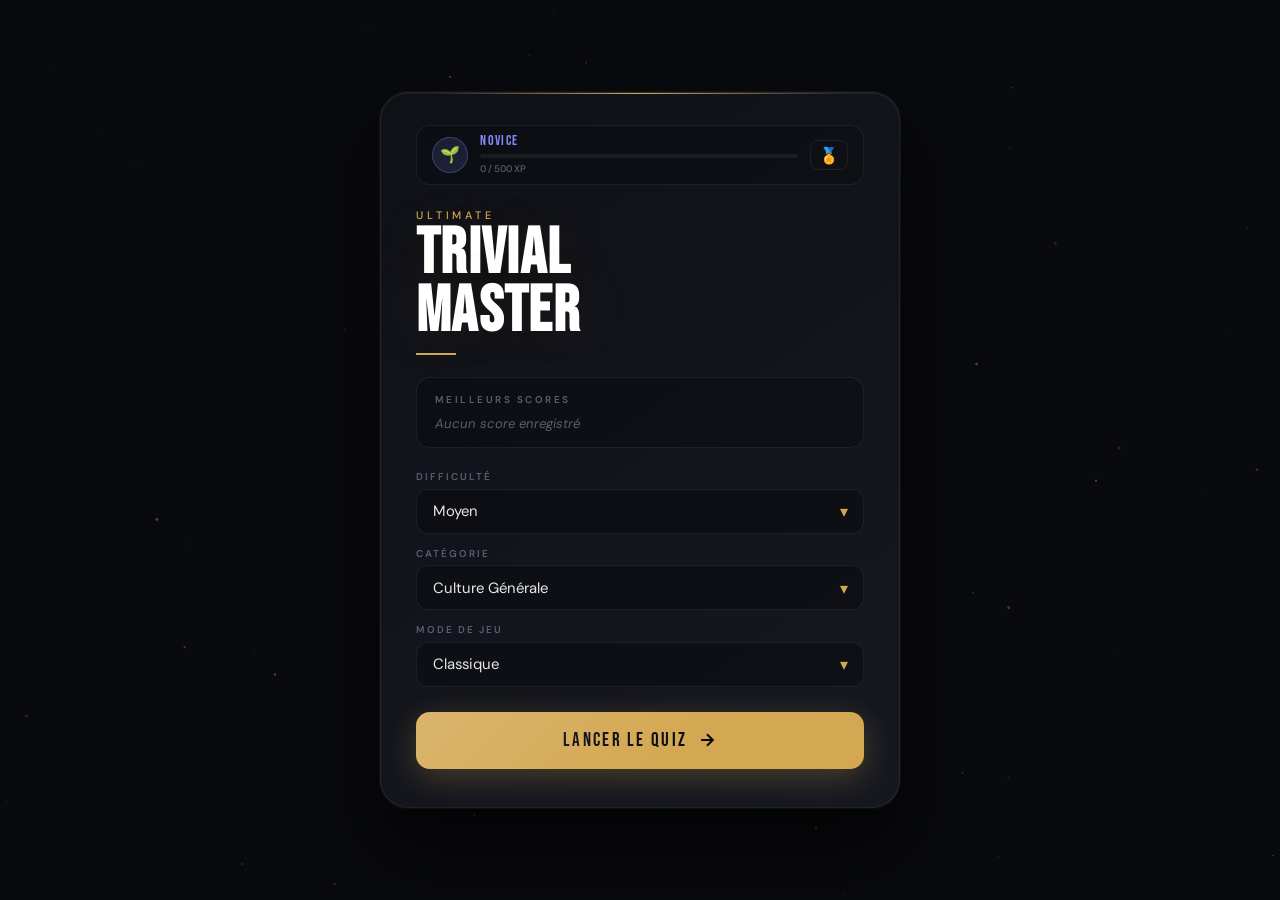
<file: Web/projet/index.html>
<!DOCTYPE html>
<html lang="fr">
<head>
    <meta charset="UTF-8">
    <meta name="viewport" content="width=device-width, initial-scale=1.0">
    <title>TRIVIAL MASTER</title>
    <link rel="preconnect" href="https://fonts.googleapis.com">
    <link href="https://fonts.googleapis.com/css2?family=Bebas+Neue&family=DM+Sans:wght@300;400;500;600&display=swap" rel="stylesheet">
    <link rel="stylesheet" href="style.css">
</head>
<body>

<canvas id="bg-canvas"></canvas>

<!-- START SCREEN -->
<div id="start-screen" class="screen active">
    <div class="start-inner">

        <div class="profile-bar" id="profile-bar">
            <div class="profile-avatar" id="profile-avatar">?</div>
            <div class="profile-info">
                <div class="profile-level-name" id="profile-level-name">NOVICE</div>
                <div class="profile-xp-track">
                    <div class="profile-xp-fill" id="profile-xp-fill"></div>
                </div>
                <div class="profile-xp-label" id="profile-xp-label">0 / 500 XP</div>
            </div>
            <button class="profile-badges-btn" id="open-badges-btn" title="Badges">🏅</button>
        </div>

        <div class="logo-block">
            <span class="logo-eyebrow">ULTIMATE</span>
            <h1 class="logo-title">TRIVIAL<br>MASTER</h1>
            <div class="logo-line"></div>
        </div>

        <div class="best-scores-block">
            <p class="block-label">MEILLEURS SCORES</p>
            <div id="leaderboard-list"><span class="no-scores">Aucun score enregistré</span></div>
        </div>

        <div class="setup-grid">
            <div class="setup-field">
                <label>DIFFICULTÉ</label>
                <div class="select-wrap">
                    <select id="difficulty">
                        <option value="easy">Facile</option>
                        <option value="medium" selected>Moyen</option>
                        <option value="hard">Difficile</option>
                    </select>
                </div>
            </div>
            <div class="setup-field">
                <label>CATÉGORIE</label>
                <div class="select-wrap">
                    <select id="category">
                        <option value="9">Culture Générale</option>
                        <option value="18">Informatique</option>
                        <option value="23">Histoire</option>
                        <option value="22">Géographie</option>
                        <option value="21">Sport</option>
                        <option value="11">Cinéma</option>
                        <option value="12">Musique</option>
                        <option value="17">Sciences</option>
                    </select>
                </div>
            </div>
            <div class="setup-field">
                <label>MODE DE JEU</label>
                <div class="select-wrap">
                    <select id="game-mode">
                        <option value="classic">Classique</option>
                        <option value="survival">Survie (3 vies)</option>
                        <option value="chrono">⏱ Contre la montre</option>
                    </select>
                </div>
            </div>
        </div>

        <button id="start-btn" class="cta-btn">
            <span>LANCER LE QUIZ</span>
            <svg width="20" height="20" viewBox="0 0 24 24" fill="none" stroke="currentColor" stroke-width="2.5"><path d="M5 12h14M12 5l7 7-7 7"/></svg>
        </button>
    </div>
</div>

<!-- QUIZ SCREEN (classic / survival) -->
<div id="quiz-screen" class="screen">
    <div class="quiz-inner">
        <div class="quiz-topbar">
            <div class="progress-info">
                <span id="progress-text">1 / 10</span>
                <div class="progress-track"><div id="progress-fill"></div></div>
            </div>
            <div class="streak-display" id="streak-display">
                <span id="streak-icon">🔥</span>
                <span id="streak-count">0</span>
            </div>
            <div class="score-display">
                <span class="score-label">SCORE</span>
                <span id="live-score">0</span>
            </div>
        </div>

        <div class="lives-bar" id="lives-bar"></div>

        <div class="timer-block">
            <svg class="timer-ring" viewBox="0 0 60 60">
                <circle class="ring-bg" cx="30" cy="30" r="26"/>
                <circle class="ring-fg" id="timer-ring-fg" cx="30" cy="30" r="26"/>
            </svg>
            <span id="timer-num">15</span>
        </div>

        <div class="multiplier-badge" id="multiplier-badge">×1</div>

        <div class="question-card" id="question-card">
            <p class="question-category" id="question-category">Chargement...</p>
            <h2 id="question-text">Chargement de la question...</h2>
        </div>

        <div class="lifelines">
            <button id="joker-5050" class="lifeline-btn">
                <span class="ll-icon">½</span><span class="ll-label">50/50</span>
            </button>
            <button id="joker-freeze" class="lifeline-btn">
                <span class="ll-icon">❄</span><span class="ll-label">Freeze</span>
            </button>
        </div>

        <div id="options-container" class="options-grid"></div>
    </div>
</div>

<!-- CHRONO SCREEN -->
<div id="chrono-screen" class="screen">
    <div class="chrono-inner">

        <div class="chrono-topbar">
            <div class="chrono-stat-block">
                <span class="chrono-stat-label">SCORE</span>
                <span id="chrono-score" class="chrono-stat-val">0</span>
            </div>
            <div class="chrono-stat-block">
                <span class="chrono-stat-label">STREAK</span>
                <span id="chrono-streak" class="chrono-stat-val">🔥0</span>
            </div>
            <div class="chrono-stat-block">
                <span class="chrono-stat-label">RÉPONSES</span>
                <span id="chrono-count" class="chrono-stat-val">0</span>
            </div>
        </div>

        <!-- Big countdown bar -->
        <div class="chrono-timer-wrap">
            <div class="chrono-time-display">
                <span id="chrono-time-num">90</span>
                <span class="chrono-time-unit">s</span>
            </div>
            <div class="chrono-bar-track">
                <div class="chrono-bar-fill" id="chrono-bar-fill"></div>
            </div>
        </div>

        <div class="chrono-mult-row">
            <div class="chrono-multiplier hidden" id="chrono-multiplier">×1</div>
            <div class="chrono-feedback" id="chrono-feedback"></div>
        </div>

        <div class="chrono-question-card" id="chrono-question-card">
            <p class="question-category" id="chrono-question-cat">—</p>
            <h2 id="chrono-question-text">Chargement...</h2>
        </div>

        <div id="chrono-options" class="options-grid"></div>
    </div>
</div>

<!-- RESULT SCREEN -->
<div id="result-screen" class="screen">
    <div class="result-inner">
        <div class="result-header">
            <p id="result-title-label">RÉSULTAT</p>
            <h2 id="result-emoji">🏆</h2>
        </div>

        <div class="score-ring-wrap">
            <svg viewBox="0 0 120 120" class="score-donut">
                <circle class="donut-bg" cx="60" cy="60" r="50"/>
                <circle class="donut-fg" id="donut-fg" cx="60" cy="60" r="50"/>
            </svg>
            <div class="score-ring-text">
                <span id="final-score-num">0</span>
                <span class="score-ring-denom" id="final-score-denom">/ 10</span>
            </div>
        </div>

        <div class="result-stats">
            <div class="stat-pill">
                <span class="stat-label">MEILLEUR STREAK</span>
                <span class="stat-val" id="stat-streak">0</span>
            </div>
            <div class="stat-pill">
                <span class="stat-label">SCORE FINAL</span>
                <span class="stat-val" id="stat-points">0 pts</span>
            </div>
            <div class="stat-pill">
                <span class="stat-label">TEMPS MOY.</span>
                <span class="stat-val" id="stat-time">0s</span>
            </div>
        </div>

        <!-- XP Block -->
        <div class="xp-gain-block" id="xp-gain-block">
            <div class="xp-gain-header">
                <span class="xp-gain-label">XP GAGNÉE</span>
                <span class="xp-gain-amount" id="xp-gain-amount">+0 XP</span>
            </div>
            <div class="xp-bar-track">
                <div class="xp-bar-before" id="xp-bar-before"></div>
                <div class="xp-bar-fill" id="xp-bar-result-fill"></div>
            </div>
            <div class="xp-bar-meta">
                <span id="xp-bar-level-name">NOVICE</span>
                <span id="xp-bar-progress">0 / 500 XP</span>
            </div>
            <div class="levelup-banner hidden" id="levelup-banner">
                <span>⬆</span>
                <span id="levelup-text">NIVEAU SUPÉRIEUR !</span>
            </div>
            <div class="new-badges" id="new-badges"></div>
        </div>

        <p id="record-msg" class="record-msg hidden">🏆 Nouveau Record !</p>

        <div class="result-name-block">
            <input type="text" id="player-name" placeholder="Ton pseudo" maxlength="12">
            <button id="save-score-btn" class="cta-btn secondary">SAUVEGARDER</button>
        </div>

        <button id="restart-btn" class="cta-btn">REJOUER</button>
        <button id="stats-btn" class="cta-btn secondary" style="margin-top:0.6rem;width:100%">📊 VOIR LES STATS</button>
    </div>
</div>

<!-- STATS SCREEN -->
<div id="stats-screen" class="screen">
    <div class="stats-inner">
        <div class="stats-header">
            <p class="block-label">ANALYSE DE PARTIE</p>
            <h2 class="stats-title">STATISTIQUES</h2>
        </div>
        <div class="stats-grid-top">
            <div class="stat-card"><span class="stat-card-val" id="st-accuracy">0%</span><span class="stat-card-label">PRÉCISION</span></div>
            <div class="stat-card"><span class="stat-card-val" id="st-best-time">0s</span><span class="stat-card-label">TEMPS MIN</span></div>
            <div class="stat-card"><span class="stat-card-val" id="st-worst-time">0s</span><span class="stat-card-label">TEMPS MAX</span></div>
            <div class="stat-card"><span class="stat-card-val" id="st-combo-peak">×0</span><span class="stat-card-label">COMBO MAX</span></div>
        </div>
        <div class="chart-block">
            <p class="block-label" style="margin-bottom:0.6rem">TEMPS DE RÉPONSE PAR QUESTION</p>
            <canvas id="stats-chart"></canvas>
        </div>
        <div class="answers-timeline" id="answers-timeline"></div>
        <button id="stats-back-btn" class="cta-btn" style="margin-top:1rem">← RETOUR</button>
    </div>
</div>

<!-- BADGES MODAL -->
<div id="badges-modal" class="modal-overlay hidden">
    <div class="modal-card">
        <div class="modal-header">
            <h3 class="modal-title">MES BADGES</h3>
            <button id="close-badges-btn" class="modal-close">✕</button>
        </div>
        <div class="badges-grid" id="badges-grid"></div>
    </div>
</div>

<canvas id="particle-canvas"></canvas>
<script src="script.js"></script>
</body>
</html>
</file>
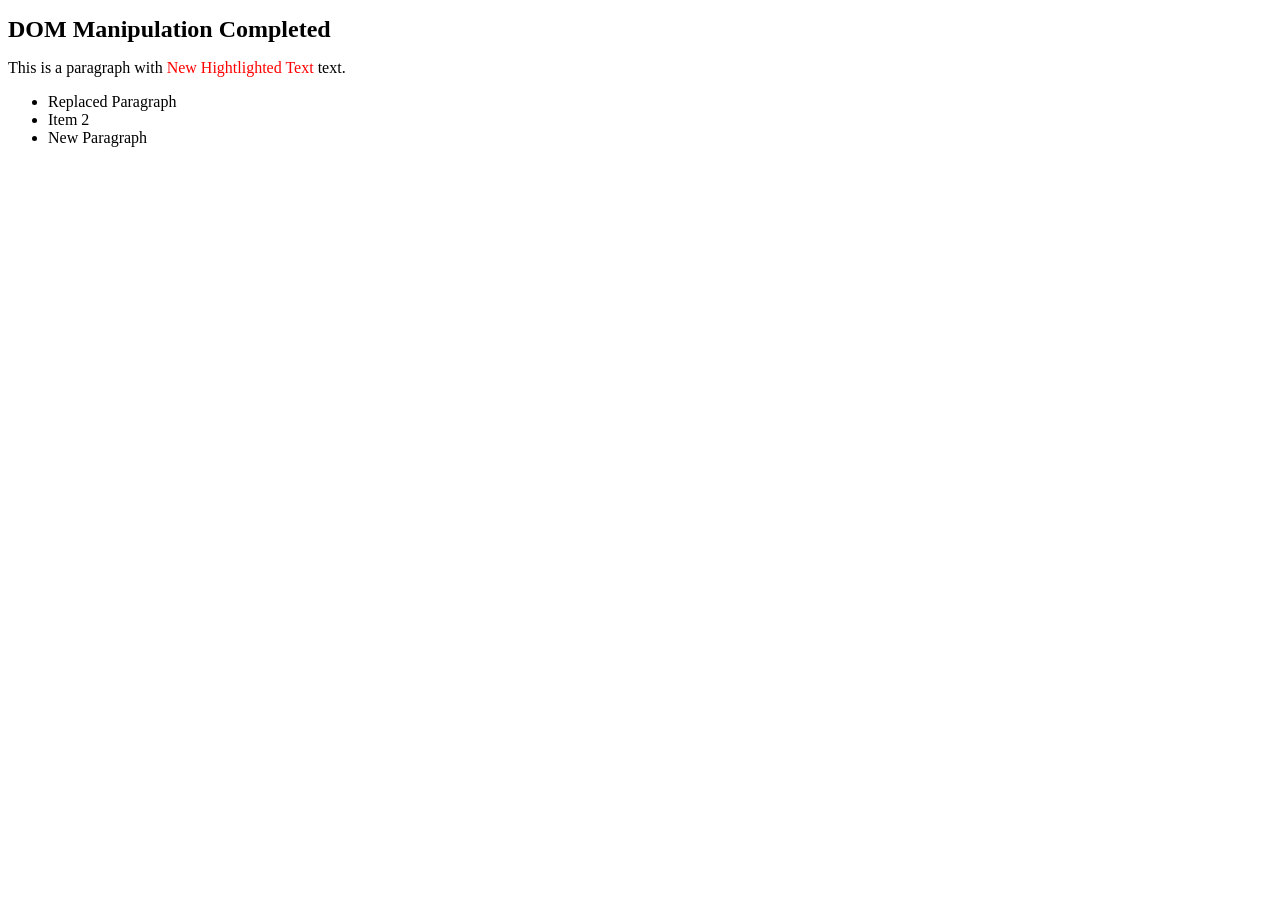
<file: Web/seance3/index.html>
<!DOCTYPE html>
<html lang="en">
<head>
    <meta charset="UTF-8">
    <meta name="viewport" content="width=device-width, initial-scale=1.0">
    <title>DOM Manipulation Exercises</title>
    <style>
        .highlight {
            color: red;
        }
    </style>
</head>
<body>

    <h1 id="mainTitle">Welcome to DOM Manipulation Exercise!</h1>
    <div class="container">
        <p id="paragraph1">This is a paragraph with <span class="highlight">highlighted</span> text.</p>
        <ul id="listContainer">
            <li>Item 1</li>
            <li>Item 2</li>
        </ul>
    </div>

    <script src="index.js"></script>
</body>
</html>
</file>
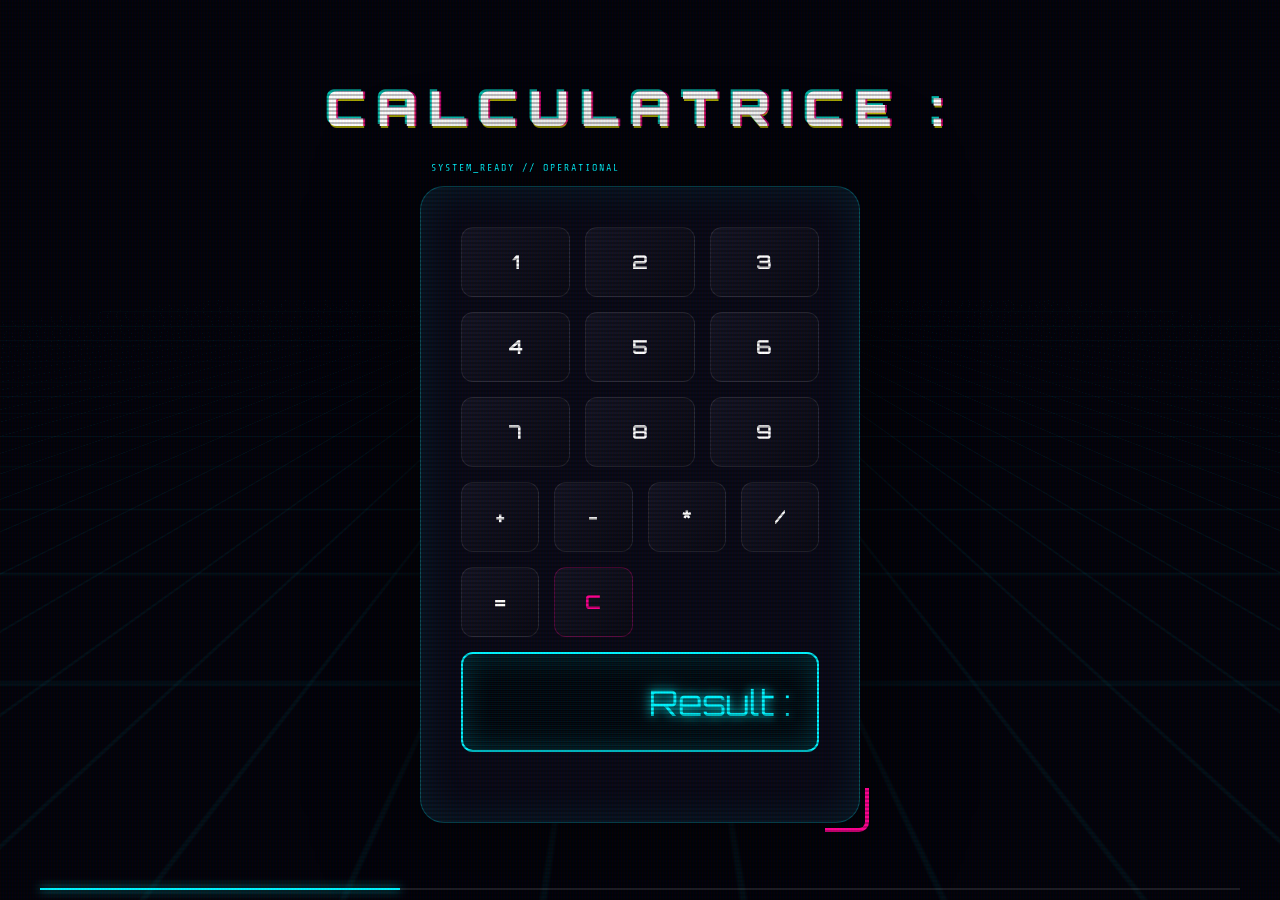
<file: Web/seance4/index.html>
<!DOCTYPE html>
<html lang="fr">
<head>
    <meta charset="UTF-8">
    <meta name="viewport" content="width=device-width, initial-scale=1.0">
    <link rel="stylesheet" href="style.css">
    <title>Calculatrice</title>
</head>
<body>
    <div class="nebula"></div>
    <div class="stars"></div>
    <div class="data-rain"></div>
    <h1 id="mainTitle">Calculatrice : </h1>
    <div class="container">
        <ul id="ligne 1">
            <button id = "1">1</button>
            <button id = "2">2</button>
            <button id = "3">3</button>

        </ul>
        <ul id="ligne 2">
            <button id = "4">4</button>
            <button id = "5">5</button>
            <button id = "6">6</button>

        </ul>
        <ul id="ligne 3">
            <button id = "7">7</button>
            <button id = "8">8</button>
            <button id = "9">9</button>
        </ul>
        <ul id="ligne 4">
            <button id = "+">+</button>
            <button id = "-">-</button>
            <button id = "*">*</button>
            <button id = "/">/</button>
            <button id = "=">=</button>
            <button id = "C">C</button>
        </ul>
        <p id="Result">Result : </p>
    </div>

    <script src="calc.js"></script>
    <span class="bracket"></span>
    <div class="loader-bar"><div class="loader-fill"></div></div>
</body>
</html>
</file>
<file: Web/projet/style.css>
@import url('https://fonts.googleapis.com/css2?family=Bebas+Neue&family=DM+Sans:ital,wght@0,300;0,400;0,500;0,600;1,300&display=swap');

/* ── TOKENS ─────────────────────────────────────────────────── */
:root {
  --gold:      #d4a853;
  --gold-dim:  #8a6930;
  --gold-glow: rgba(212, 168, 83, 0.28);
  --bg:        #090a0e;
  --surface:   #0f1117;
  --surface2:  #161820;
  --border:    rgba(255,255,255,0.07);
  --border-hi: rgba(212,168,83,0.35);
  --text:      #e8e8e8;
  --muted:     #5a5f72;
  --success:   #3dd68c;
  --error:     #f1504a;
  --xp-color:  #818cf8;
  --xp-glow:   rgba(129,140,248,0.35);
  --radius:    18px;
  --transition: 0.28s cubic-bezier(0.4,0,0.2,1);
}

*, *::before, *::after { box-sizing: border-box; margin: 0; padding: 0; }
html, body { height: 100%; }

body {
  background: var(--bg);
  color: var(--text);
  font-family: 'DM Sans', sans-serif;
  display: flex;
  align-items: center;
  justify-content: center;
  min-height: 100vh;
  overflow: hidden;
}

/* ── CANVASES ────────────────────────────────────────────────── */
#bg-canvas, #particle-canvas {
  position: fixed; inset: 0;
  width: 100%; height: 100%;
  pointer-events: none;
}
#bg-canvas      { z-index: 0; }
#particle-canvas{ z-index: 100; }

/* ── SCREENS ─────────────────────────────────────────────────── */
.screen {
  position: fixed; inset: 0;
  display: flex; align-items: center; justify-content: center;
  z-index: 10;
  opacity: 0;
  transform: translateY(24px) scale(0.98);
  pointer-events: none;
  transition: opacity 0.42s cubic-bezier(0.4,0,0.2,1),
              transform 0.42s cubic-bezier(0.4,0,0.2,1);
}
.screen.active  { opacity: 1; transform: none; pointer-events: all; }
.screen.exit    { opacity: 0; transform: translateY(-24px) scale(0.98); }

/* ── SHARED CARD SHELL ───────────────────────────────────────── */
.start-inner, .quiz-inner, .result-inner,
.chrono-inner, .stats-inner {
  width: min(520px, 96vw);
  background: linear-gradient(145deg, var(--surface), var(--surface2));
  border: 1px solid var(--border);
  border-radius: 28px;
  padding: 2rem 2.2rem 2.4rem;
  box-shadow:
    0 0 0 1px rgba(212,168,83,0.06),
    0 40px 80px rgba(0,0,0,0.7),
    inset 0 1px 0 rgba(255,255,255,0.05);
  position: relative;
  overflow: hidden;
}
.start-inner::before, .quiz-inner::before,
.result-inner::before, .chrono-inner::before,
.stats-inner::before {
  content: '';
  position: absolute;
  top: 0; left: 10%; right: 10%;
  height: 1px;
  background: linear-gradient(90deg, transparent, var(--gold), transparent);
}

/* ── PROFILE BAR ─────────────────────────────────────────────── */
.profile-bar {
  display: flex;
  align-items: center;
  gap: 0.8rem;
  background: rgba(0,0,0,0.2);
  border: 1px solid var(--border);
  border-radius: 14px;
  padding: 0.6rem 0.9rem;
  margin-bottom: 1.4rem;
}

.profile-avatar {
  width: 36px; height: 36px;
  border-radius: 50%;
  background: rgba(129,140,248,0.15);
  border: 1px solid rgba(129,140,248,0.3);
  display: flex; align-items: center; justify-content: center;
  font-family: 'Bebas Neue', sans-serif;
  font-size: 1rem;
  color: var(--xp-color);
  flex-shrink: 0;
}

.profile-info { flex: 1; min-width: 0; }

.profile-level-name {
  font-family: 'Bebas Neue', sans-serif;
  font-size: 0.85rem;
  letter-spacing: 0.1em;
  color: var(--xp-color);
  line-height: 1;
  margin-bottom: 0.3rem;
}

.profile-xp-track {
  height: 4px;
  background: rgba(255,255,255,0.06);
  border-radius: 99px;
  overflow: hidden;
  margin-bottom: 0.25rem;
}

.profile-xp-fill {
  height: 100%;
  width: 0%;
  background: linear-gradient(90deg, #6366f1, var(--xp-color));
  border-radius: 99px;
  box-shadow: 0 0 8px var(--xp-glow);
  transition: width 1s cubic-bezier(0.4,0,0.2,1);
}

.profile-xp-label {
  font-size: 0.6rem;
  color: var(--muted);
  font-weight: 500;
}

.profile-badges-btn {
  background: none;
  border: 1px solid var(--border);
  border-radius: 8px;
  color: var(--text);
  font-size: 1rem;
  padding: 0.3rem 0.5rem;
  cursor: pointer;
  transition: border-color var(--transition), background var(--transition);
  flex-shrink: 0;
}
.profile-badges-btn:hover {
  border-color: var(--border-hi);
  background: rgba(212,168,83,0.08);
}

/* ── LOGO ────────────────────────────────────────────────────── */
.logo-block { margin-bottom: 1.4rem; }
.logo-eyebrow {
  display: block;
  font-size: 0.68rem; letter-spacing: 0.35em; font-weight: 500;
  color: var(--gold); margin-bottom: 0.2rem;
}
.logo-title {
  font-family: 'Bebas Neue', sans-serif;
  font-size: clamp(2.8rem, 9vw, 4rem);
  line-height: 0.9; letter-spacing: 0.02em;
  color: #fff; text-shadow: 0 0 60px rgba(212,168,83,0.12);
}
.logo-line { width: 40px; height: 2px; background: var(--gold); margin-top: 0.8rem; }

/* ── LEADERBOARD ─────────────────────────────────────────────── */
.best-scores-block {
  background: rgba(0,0,0,0.22);
  border: 1px solid var(--border);
  border-radius: 14px;
  padding: 0.9rem 1.1rem;
  margin-bottom: 1.4rem;
}
.block-label {
  font-size: 0.62rem; letter-spacing: 0.25em;
  color: var(--muted); margin-bottom: 0.6rem; font-weight: 600;
}
#leaderboard-list { display: flex; flex-direction: column; gap: 0.28rem; }
.no-scores { font-size: 0.82rem; color: var(--muted); font-style: italic; }
.lb-row { display: flex; align-items: center; gap: 0.6rem; font-size: 0.86rem; }
.lb-rank { font-family: 'Bebas Neue', sans-serif; font-size: 1rem; color: var(--gold); width: 1.4rem; text-align: center; }
.lb-name { flex: 1; font-weight: 500; }
.lb-pts  { font-weight: 600; color: var(--gold); font-size: 0.9rem; }
.lb-tag  { color: var(--muted); font-size: 0.75rem; }

/* ── SETUP ───────────────────────────────────────────────────── */
.setup-grid { display: flex; flex-direction: column; gap: 0.8rem; margin-bottom: 1.6rem; }
.setup-field label { display: block; font-size: 0.62rem; letter-spacing: 0.2em; color: var(--muted); font-weight: 600; margin-bottom: 0.35rem; }
.select-wrap { position: relative; }
.select-wrap::after { content: '▾'; position: absolute; right: 1rem; top: 50%; transform: translateY(-50%); color: var(--gold); pointer-events: none; }
select {
  width: 100%; appearance: none;
  background: rgba(0,0,0,0.28);
  border: 1px solid var(--border); border-radius: 12px;
  color: var(--text); font-family: 'DM Sans', sans-serif;
  font-size: 0.93rem; padding: 0.72rem 1rem;
  cursor: pointer; transition: border-color var(--transition);
}
select:focus { outline: none; border-color: var(--gold-dim); }
select option { background: #161820; }

/* ── CTA BUTTON ──────────────────────────────────────────────── */
.cta-btn {
  width: 100%;
  display: flex; align-items: center; justify-content: center; gap: 0.6rem;
  background: var(--gold); color: #090a0e;
  border: none; border-radius: 14px;
  font-family: 'Bebas Neue', sans-serif;
  font-size: 1.2rem; letter-spacing: 0.12em;
  padding: 1.05rem; cursor: pointer;
  position: relative; overflow: hidden;
  transition: transform var(--transition), box-shadow var(--transition);
  box-shadow: 0 8px 32px var(--gold-glow);
}
.cta-btn::before {
  content: '';
  position: absolute; inset: 0;
  background: linear-gradient(135deg, rgba(255,255,255,0.15) 0%, transparent 60%);
}
.cta-btn:hover { transform: translateY(-2px); box-shadow: 0 14px 40px var(--gold-glow); }
.cta-btn:active { transform: none; }

.cta-btn.secondary {
  background: transparent;
  border: 1px solid var(--border-hi);
  color: var(--gold);
  box-shadow: none; font-size: 0.95rem;
  padding: 0.85rem; width: auto; flex: 1;
}
.cta-btn.secondary:hover { background: rgba(212,168,83,0.08); box-shadow: none; }

/* ── QUIZ TOPBAR ─────────────────────────────────────────────── */
.quiz-inner { padding-top: 1.8rem; }
.quiz-topbar { display: flex; align-items: center; gap: 1rem; margin-bottom: 0.9rem; }
.progress-info { flex: 1; }
#progress-text { font-size: 0.68rem; letter-spacing: 0.15em; color: var(--muted); font-weight: 600; display: block; margin-bottom: 0.38rem; }
.progress-track { height: 3px; background: rgba(255,255,255,0.06); border-radius: 99px; overflow: hidden; }
#progress-fill { height: 100%; width: 0%; background: linear-gradient(90deg, var(--gold-dim), var(--gold)); border-radius: 99px; box-shadow: 0 0 10px var(--gold-glow); transition: width 0.5s cubic-bezier(0.4,0,0.2,1); }

.streak-display {
  display: flex; align-items: center; gap: 0.3rem;
  background: rgba(0,0,0,0.3); border: 1px solid var(--border);
  border-radius: 99px; padding: 0.32rem 0.7rem;
  font-size: 0.85rem; font-weight: 600;
  transition: border-color 0.3s, box-shadow 0.3s;
}
.streak-display.active { border-color: rgba(251,146,60,0.4); box-shadow: 0 0 14px rgba(251,146,60,0.2); }

.score-display { display: flex; flex-direction: column; align-items: flex-end; }
.score-label { font-size: 0.58rem; letter-spacing: 0.2em; color: var(--muted); font-weight: 600; }
#live-score { font-family: 'Bebas Neue', sans-serif; font-size: 1.55rem; color: var(--gold); line-height: 1; transition: transform 0.2s; }
#live-score.pop { transform: scale(1.35); }

/* ── LIVES ───────────────────────────────────────────────────── */
.lives-bar { display: flex; gap: 0.4rem; margin-bottom: 0.8rem; min-height: 14px; justify-content: center; }
.life-pip { width: 10px; height: 10px; border-radius: 50%; background: var(--error); box-shadow: 0 0 6px rgba(241,80,74,0.5); transition: all 0.3s; }
.life-pip.lost { background: rgba(255,255,255,0.08); box-shadow: none; }

/* ── TIMER RING ──────────────────────────────────────────────── */
.timer-block { position: relative; width: 60px; height: 60px; margin: 0 auto 0.9rem; }
.timer-ring { width: 100%; height: 100%; transform: rotate(-90deg); }
.ring-bg { fill: none; stroke: rgba(255,255,255,0.06); stroke-width: 4; }
.ring-fg {
  fill: none; stroke: var(--gold); stroke-width: 4; stroke-linecap: round;
  stroke-dasharray: 163.4; stroke-dashoffset: 0;
  transition: stroke-dashoffset 1s linear, stroke 0.5s;
  filter: drop-shadow(0 0 6px rgba(212,168,83,0.5));
}
.ring-fg.critical { stroke: var(--error); filter: drop-shadow(0 0 6px rgba(241,80,74,0.6)); animation: pulse-ring 0.5s infinite alternate; }
@keyframes pulse-ring { from { filter: drop-shadow(0 0 4px rgba(241,80,74,0.4)); } to { filter: drop-shadow(0 0 12px rgba(241,80,74,0.9)); } }
#timer-num { position: absolute; inset: 0; display: flex; align-items: center; justify-content: center; font-family: 'Bebas Neue', sans-serif; font-size: 1.25rem; color: var(--text); transition: color 0.3s; }
#timer-num.critical { color: var(--error); }

/* ── MULTIPLIER BADGE ────────────────────────────────────────── */
.multiplier-badge {
  position: absolute; top: 1.1rem; right: 1.3rem;
  font-family: 'Bebas Neue', sans-serif; font-size: 0.95rem;
  color: var(--gold); background: rgba(212,168,83,0.12);
  border: 1px solid var(--border-hi); border-radius: 8px;
  padding: 0.2rem 0.48rem;
  opacity: 0; transition: opacity 0.3s, transform 0.3s;
  transform: translateY(-4px);
}
.multiplier-badge.visible { opacity: 1; transform: none; }

/* ── QUESTION CARD ───────────────────────────────────────────── */
.question-card {
  background: rgba(0,0,0,0.2); border: 1px solid var(--border);
  border-radius: var(--radius); padding: 1.3rem 1.3rem 1.1rem;
  margin-bottom: 1.1rem; min-height: 86px;
  transition: transform 0.3s cubic-bezier(0.4,0,0.2,1), opacity 0.3s;
}
.question-card.slide-out { transform: translateX(-28px); opacity: 0; }
.question-card.slide-in  { animation: slideInRight 0.32s cubic-bezier(0.4,0,0.2,1) forwards; }
@keyframes slideInRight { from { transform: translateX(28px); opacity: 0; } to { transform: none; opacity: 1; } }
.question-category { font-size: 0.62rem; letter-spacing: 0.2em; color: var(--gold); font-weight: 600; margin-bottom: 0.5rem; }
#question-text { font-size: clamp(0.96rem, 3.2vw, 1.14rem); font-weight: 400; line-height: 1.55; }

/* ── LIFELINES ───────────────────────────────────────────────── */
.lifelines { display: flex; gap: 0.7rem; margin-bottom: 0.9rem; }
.lifeline-btn {
  flex: 1; display: flex; align-items: center; justify-content: center; gap: 0.4rem;
  background: rgba(0,0,0,0.22); border: 1px solid var(--border);
  border-radius: 12px; color: var(--text); font-family: 'DM Sans', sans-serif;
  font-size: 0.8rem; font-weight: 500; padding: 0.62rem; cursor: pointer;
  transition: all var(--transition);
}
.lifeline-btn:hover:not(:disabled) { border-color: var(--border-hi); background: rgba(212,168,83,0.08); color: var(--gold); transform: translateY(-1px); }
.lifeline-btn:disabled { opacity: 0.22; cursor: not-allowed; filter: grayscale(1); }
.ll-icon { font-size: 1rem; }
.ll-label { font-size: 0.76rem; letter-spacing: 0.04em; }

/* ── OPTIONS GRID ────────────────────────────────────────────── */
.options-grid { display: grid; grid-template-columns: 1fr 1fr; gap: 0.65rem; }
.option-btn {
  background: rgba(255,255,255,0.027); border: 1px solid var(--border);
  border-radius: 14px; color: #c8cbd4; font-family: 'DM Sans', sans-serif;
  font-size: 0.88rem; font-weight: 400; padding: 0.95rem 0.85rem;
  cursor: pointer; text-align: left; line-height: 1.4;
  transition: all var(--transition); position: relative; overflow: hidden;
}
.option-btn::before { content: ''; position: absolute; inset: 0; background: linear-gradient(135deg, rgba(255,255,255,0.05) 0%, transparent 70%); opacity: 0; transition: opacity 0.2s; }
.option-btn:hover:not(:disabled) { border-color: var(--border-hi); background: rgba(212,168,83,0.06); color: #fff; transform: translateY(-2px); box-shadow: 0 8px 24px rgba(0,0,0,0.3), 0 0 0 1px rgba(212,168,83,0.15); }
.option-btn:hover:not(:disabled)::before { opacity: 1; }
.option-btn.correct { background: rgba(61,214,140,0.15) !important; border-color: var(--success) !important; color: var(--success) !important; box-shadow: 0 0 20px rgba(61,214,140,0.2) !important; animation: correctPop 0.35s ease; }
.option-btn.wrong   { background: rgba(241,80,74,0.12) !important; border-color: var(--error) !important; color: var(--error) !important; animation: shake 0.35s ease; }
@keyframes correctPop { 0%{transform:scale(1)}50%{transform:scale(1.04)}100%{transform:scale(1)} }
@keyframes shake { 0%{transform:translateX(0)}20%{transform:translateX(-5px)}40%{transform:translateX(5px)}60%{transform:translateX(-4px)}80%{transform:translateX(4px)}100%{transform:translateX(0)} }

/* ══════════════════════════════════════════════════════════════
   CHRONO SCREEN
══════════════════════════════════════════════════════════════ */
.chrono-inner { padding: 1.6rem 2rem 2rem; }

.chrono-topbar {
  display: flex; gap: 0.5rem; margin-bottom: 1.2rem;
}
.chrono-stat-block {
  flex: 1; display: flex; flex-direction: column; align-items: center; gap: 0.15rem;
  background: rgba(0,0,0,0.22); border: 1px solid var(--border); border-radius: 12px;
  padding: 0.55rem 0.4rem;
}
.chrono-stat-label { font-size: 0.58rem; letter-spacing: 0.18em; color: var(--muted); font-weight: 600; }
.chrono-stat-val { font-family: 'Bebas Neue', sans-serif; font-size: 1.4rem; color: var(--gold); line-height: 1; }

/* Big countdown bar */
.chrono-timer-wrap { margin-bottom: 0.8rem; }

.chrono-time-display {
  display: flex; align-items: baseline; gap: 0.3rem;
  margin-bottom: 0.5rem;
}
.chrono-time-display span:first-child {
  font-family: 'Bebas Neue', sans-serif;
  font-size: 3.6rem; line-height: 1; color: var(--text);
  transition: color 0.3s;
}
.chrono-time-unit { font-size: 1rem; color: var(--muted); font-weight: 600; }

#chrono-time-num.critical { color: var(--error); }

.chrono-bar-track {
  width: 100%; height: 8px;
  background: rgba(255,255,255,0.06);
  border-radius: 99px; overflow: hidden;
}
.chrono-bar-fill {
  height: 100%; width: 100%;
  background: linear-gradient(90deg, var(--gold-dim), var(--gold));
  border-radius: 99px;
  box-shadow: 0 0 12px var(--gold-glow);
  transform-origin: left;
  transition: width 1s linear, background 0.5s;
}
.chrono-bar-fill.critical {
  background: linear-gradient(90deg, #b91c1c, var(--error));
  box-shadow: 0 0 14px rgba(241,80,74,0.5);
}

.chrono-mult-row {
  display: flex; align-items: center; gap: 0.8rem;
  min-height: 28px; margin-bottom: 0.7rem;
}

.chrono-multiplier {
  font-family: 'Bebas Neue', sans-serif; font-size: 1rem;
  color: var(--gold); background: rgba(212,168,83,0.12);
  border: 1px solid var(--border-hi); border-radius: 8px;
  padding: 0.18rem 0.48rem;
  transition: opacity 0.2s;
}
.chrono-multiplier.hidden { display: none; }

.chrono-feedback {
  font-size: 0.85rem; font-weight: 600;
  height: 1.2em;
  transition: opacity 0.3s;
}
.chrono-feedback.correct-fb { color: var(--success); }
.chrono-feedback.wrong-fb   { color: var(--error); }

/* Chrono question card — tighter, no slide animation */
.chrono-question-card {
  background: rgba(0,0,0,0.2); border: 1px solid var(--border);
  border-radius: var(--radius); padding: 1.1rem 1.2rem;
  margin-bottom: 1rem; min-height: 78px;
}
.chrono-question-card h2 {
  font-size: clamp(0.94rem, 3vw, 1.1rem);
  font-weight: 400; line-height: 1.5; color: var(--text);
}

/* ── RESULT ──────────────────────────────────────────────────── */
.result-inner { text-align: center; }
.result-header { margin-bottom: 1rem; }
#result-title-label { font-size: 0.62rem; letter-spacing: 0.3em; color: var(--muted); font-weight: 600; margin-bottom: 0.3rem; }
#result-emoji { font-size: 2.2rem; }

.score-donut { width: 120px; transform: rotate(-90deg); }
.donut-bg { fill: none; stroke: rgba(255,255,255,0.06); stroke-width: 8; }
.donut-fg { fill: none; stroke: var(--gold); stroke-width: 8; stroke-linecap: round; stroke-dasharray: 314; stroke-dashoffset: 314; filter: drop-shadow(0 0 8px var(--gold-glow)); transition: stroke-dashoffset 1.2s cubic-bezier(0.4,0,0.2,1); }
.score-ring-wrap { position: relative; display: inline-flex; align-items: center; justify-content: center; margin-bottom: 1.2rem; }
.score-ring-text { position: absolute; display: flex; flex-direction: column; align-items: center; line-height: 1; }
#final-score-num { font-family: 'Bebas Neue', sans-serif; font-size: 2.4rem; color: var(--gold); }
.score-ring-denom { font-size: 0.78rem; color: var(--muted); font-weight: 500; }

.result-stats { display: flex; gap: 0.55rem; margin-bottom: 1.2rem; }
.stat-pill { flex: 1; background: rgba(0,0,0,0.22); border: 1px solid var(--border); border-radius: 12px; padding: 0.65rem 0.4rem; display: flex; flex-direction: column; gap: 0.25rem; }
.stat-label { font-size: 0.56rem; letter-spacing: 0.14em; color: var(--muted); font-weight: 600; }
.stat-val { font-family: 'Bebas Neue', sans-serif; font-size: 1.2rem; color: var(--text); }

/* ── XP GAIN BLOCK ───────────────────────────────────────────── */
.xp-gain-block {
  background: rgba(129,140,248,0.06);
  border: 1px solid rgba(129,140,248,0.2);
  border-radius: 16px;
  padding: 0.9rem 1.1rem;
  margin-bottom: 1rem;
  text-align: left;
}

.xp-gain-header {
  display: flex; align-items: center; justify-content: space-between;
  margin-bottom: 0.6rem;
}
.xp-gain-label { font-size: 0.62rem; letter-spacing: 0.2em; color: var(--muted); font-weight: 600; }
.xp-gain-amount { font-family: 'Bebas Neue', sans-serif; font-size: 1.1rem; color: var(--xp-color); }

.xp-bar-track {
  height: 8px; background: rgba(255,255,255,0.06); border-radius: 99px;
  overflow: hidden; margin-bottom: 0.4rem; position: relative;
}
.xp-bar-before {
  position: absolute; top: 0; left: 0; height: 100%;
  background: rgba(129,140,248,0.25); border-radius: 99px;
  width: 0%;
}
.xp-bar-fill {
  position: absolute; top: 0; left: 0; height: 100%;
  background: linear-gradient(90deg, #6366f1, var(--xp-color));
  border-radius: 99px;
  box-shadow: 0 0 10px var(--xp-glow);
  width: 0%;
  transition: width 1.4s cubic-bezier(0.4,0,0.2,1);
}
.xp-bar-meta {
  display: flex; justify-content: space-between;
  font-size: 0.65rem; color: var(--muted); font-weight: 500;
}

.levelup-banner {
  display: flex; align-items: center; justify-content: center; gap: 0.5rem;
  background: rgba(129,140,248,0.12);
  border: 1px solid rgba(129,140,248,0.3);
  border-radius: 10px;
  padding: 0.55rem 1rem;
  margin-top: 0.7rem;
  font-family: 'Bebas Neue', sans-serif;
  font-size: 1rem; letter-spacing: 0.1em;
  color: var(--xp-color);
  animation: levelPulse 1s ease infinite alternate;
}
@keyframes levelPulse {
  from { box-shadow: 0 0 6px rgba(129,140,248,0.2); }
  to   { box-shadow: 0 0 18px rgba(129,140,248,0.5); }
}

.new-badges { display: flex; gap: 0.5rem; flex-wrap: wrap; margin-top: 0.7rem; }
.new-badge-pill {
  display: flex; align-items: center; gap: 0.4rem;
  background: rgba(212,168,83,0.1);
  border: 1px solid var(--border-hi); border-radius: 99px;
  padding: 0.28rem 0.7rem;
  font-size: 0.78rem; font-weight: 600; color: var(--gold);
  animation: badgePop 0.4s cubic-bezier(0.34,1.56,0.64,1);
}
@keyframes badgePop { from { transform: scale(0); opacity: 0; } to { transform: scale(1); opacity: 1; } }

/* ── RECORD ──────────────────────────────────────────────────── */
.record-msg { color: var(--gold); font-weight: 600; font-size: 0.92rem; letter-spacing: 0.05em; margin-bottom: 0.9rem; animation: pulse 1.5s infinite; }
@keyframes pulse { 0%,100%{opacity:1}50%{opacity:0.5} }

.result-name-block { display: flex; gap: 0.6rem; margin-bottom: 0.7rem; }
#player-name { flex: 1; background: rgba(0,0,0,0.3); border: 1px solid var(--border); border-radius: 12px; color: var(--text); font-family: 'DM Sans', sans-serif; font-size: 0.93rem; padding: 0.82rem 0.9rem; transition: border-color var(--transition); }
#player-name::placeholder { color: var(--muted); }
#player-name:focus { outline: none; border-color: var(--gold-dim); }

/* ── STATS ───────────────────────────────────────────────────── */
.stats-inner { max-height: 92vh; overflow-y: auto; width: min(560px,96vw); }
.stats-header { margin-bottom: 1.3rem; }
.stats-title { font-family: 'Bebas Neue', sans-serif; font-size: 1.9rem; letter-spacing: 0.06em; color: #fff; margin-top: 0.2rem; }
.stats-grid-top { display: grid; grid-template-columns: repeat(4,1fr); gap: 0.55rem; margin-bottom: 1.3rem; }
.stat-card { background: rgba(0,0,0,0.22); border: 1px solid var(--border); border-radius: 14px; padding: 0.85rem 0.55rem; display: flex; flex-direction: column; align-items: center; gap: 0.28rem; }
.stat-card-val { font-family: 'Bebas Neue', sans-serif; font-size: 1.45rem; color: var(--gold); line-height: 1; }
.stat-card-label { font-size: 0.53rem; letter-spacing: 0.13em; color: var(--muted); font-weight: 600; text-align: center; }
.chart-block { background: rgba(0,0,0,0.18); border: 1px solid var(--border); border-radius: 14px; padding: 0.9rem 0.9rem 0.55rem; margin-bottom: 1.1rem; }
#stats-chart { width: 100%; height: 120px; display: block; }
.answers-timeline { display: flex; gap: 0.32rem; flex-wrap: wrap; }
.ans-pip { display: flex; flex-direction: column; align-items: center; gap: 0.28rem; flex: 1; min-width: 26px; }
.ans-pip-dot { width: 26px; height: 26px; border-radius: 50%; display: flex; align-items: center; justify-content: center; font-size: 0.72rem; font-weight: 700; border: 1px solid transparent; }
.ans-pip-dot.correct { background: rgba(61,214,140,0.15); border-color: var(--success); color: var(--success); }
.ans-pip-dot.wrong   { background: rgba(241,80,74,0.12);  border-color: var(--error);   color: var(--error);   }
.ans-pip-dot.timeout { background: rgba(255,255,255,0.05);border-color: var(--muted);   color: var(--muted);   }
.ans-pip-time { font-size: 0.58rem; color: var(--muted); font-weight: 500; }

/* ── MODAL (BADGES) ──────────────────────────────────────────── */
.modal-overlay {
  position: fixed; inset: 0; z-index: 200;
  background: rgba(0,0,0,0.7);
  display: flex; align-items: center; justify-content: center;
  backdrop-filter: blur(4px);
  animation: fadeIn 0.2s ease;
}
.modal-overlay.hidden { display: none; }
@keyframes fadeIn { from { opacity: 0; } to { opacity: 1; } }

.modal-card {
  width: min(480px, 94vw);
  background: linear-gradient(145deg, var(--surface), var(--surface2));
  border: 1px solid var(--border); border-radius: 24px;
  padding: 1.8rem 1.8rem 2rem;
  box-shadow: 0 40px 80px rgba(0,0,0,0.8);
  position: relative;
}
.modal-card::before {
  content: '';
  position: absolute; top: 0; left: 10%; right: 10%; height: 1px;
  background: linear-gradient(90deg, transparent, var(--gold), transparent);
}

.modal-header { display: flex; align-items: center; justify-content: space-between; margin-bottom: 1.4rem; }
.modal-title { font-family: 'Bebas Neue', sans-serif; font-size: 1.5rem; letter-spacing: 0.08em; color: #fff; }
.modal-close { background: rgba(255,255,255,0.06); border: 1px solid var(--border); border-radius: 8px; color: var(--muted); font-size: 0.9rem; padding: 0.3rem 0.55rem; cursor: pointer; transition: all var(--transition); }
.modal-close:hover { background: rgba(255,255,255,0.1); color: var(--text); }

.badges-grid { display: grid; grid-template-columns: repeat(3,1fr); gap: 0.7rem; }
.badge-item {
  background: rgba(0,0,0,0.2); border: 1px solid var(--border);
  border-radius: 14px; padding: 1rem 0.6rem;
  display: flex; flex-direction: column; align-items: center; gap: 0.5rem;
  transition: border-color var(--transition);
}
.badge-item.unlocked { border-color: rgba(212,168,83,0.3); }
.badge-item.locked { filter: grayscale(1); opacity: 0.4; }
.badge-icon { font-size: 1.8rem; line-height: 1; }
.badge-name { font-size: 0.65rem; letter-spacing: 0.1em; font-weight: 600; color: var(--muted); text-align: center; }
.badge-item.unlocked .badge-name { color: var(--gold); }
.badge-desc { font-size: 0.6rem; color: var(--muted); text-align: center; line-height: 1.3; }

/* ── HIDDEN ──────────────────────────────────────────────────── */
.hidden { display: none !important; }

/* ── SCROLLBAR ───────────────────────────────────────────────── */
::-webkit-scrollbar { width: 4px; }
::-webkit-scrollbar-track { background: transparent; }
::-webkit-scrollbar-thumb { background: var(--border); border-radius: 99px; }

/* ── RESPONSIVE ──────────────────────────────────────────────── */
@media (max-width: 420px) {
  .start-inner, .quiz-inner, .result-inner, .chrono-inner { padding: 1.6rem 1.3rem; }
  .options-grid { grid-template-columns: 1fr; }
  .result-stats { flex-wrap: wrap; }
  .stats-grid-top { grid-template-columns: repeat(2,1fr); }
  .badges-grid { grid-template-columns: repeat(2,1fr); }
}
</file>
<file: Web/seance4/style.css>
/* ================================================================
    CYBERPUNK 2077 / NEON-GENESIS CALCULATOR ULTIMATE UI
    ================================================================
    VERSION: 4.0 "OVERKILL"
    FEATURES: CSS Raytracing, Neural Grid, CRT Scanlines, 
    Glitch Distortion, Kinetic Energy Buttons.
    ================================================================
*/

@import url('https://fonts.googleapis.com/css2?family=Orbitron:wght@400;500;700;900&family=Share+Tech+Mono&family=Rajdhani:wght@300;500;700&display=swap');

:root {
    /* Color Palette - High Contrast Neon */
    --neon-cyan: #00f5ff;
    --neon-pink: #ff0090;
    --neon-purple: #b400ff;
    --neon-green: #00ff88;
    --neon-yellow: #fff200;
    --dark-bg: #02020a;
    --panel-bg: rgba(10, 10, 25, 0.95);
    
    /* Glow Maps */
    --glow-cyan: 0 0 10px #00f5ff, 0 0 25px rgba(0, 245, 255, 0.4), 0 0 50px rgba(0, 245, 255, 0.2);
    --glow-pink: 0 0 10px #ff0090, 0 0 25px rgba(255, 0, 144, 0.4);
    --glow-purple: 0 0 15px #b400ff, 0 0 40px rgba(180, 0, 255, 0.3);
    
    /* Animation Timings */
    --glitch-speed: 4s;
    --float-speed: 6s;
    --grid-speed: 20s;
}

/* ---------------------------------------------------------
   BASE ARCHITECTURE & ATMOSPHERE
   --------------------------------------------------------- */

* {
    margin: 0;
    padding: 0;
    box-sizing: border-box;
    user-select: none;
}

body {
    background-color: var(--dark-bg);
    min-height: 100vh;
    display: flex;
    flex-direction: column;
    align-items: center;
    justify-content: center;
    font-family: 'Rajdhani', sans-serif;
    overflow: hidden;
    perspective: 1000px;
}

/* Deep Space Background with Moving Neural Grid */
body::before {
    content: '';
    position: fixed;
    inset: -100%;
    background-image: 
        linear-gradient(rgba(0, 245, 255, 0.05) 2px, transparent 2px),
        linear-gradient(90deg, rgba(0, 245, 255, 0.05) 2px, transparent 2px);
    background-size: 60px 60px;
    background-position: center center;
    transform: perspective(500px) rotateX(60deg) translateY(0);
    animation: gridTravel var(--grid-speed) linear infinite;
    z-index: -2;
}

@keyframes gridTravel {
    0% { transform: perspective(500px) rotateX(60deg) translateY(0); }
    100% { transform: perspective(500px) rotateX(60deg) translateY(60px); }
}

/* CRT Scanline Overlay */
body::after {
    content: '';
    position: fixed;
    inset: 0;
    background: linear-gradient(
        rgba(18, 16, 16, 0) 50%, 
        rgba(0, 0, 0, 0.25) 50%
    ), linear-gradient(
        90deg, 
        rgba(255, 0, 0, 0.06), 
        rgba(0, 255, 0, 0.02), 
        rgba(0, 0, 255, 0.06)
    );
    background-size: 100% 4px, 3px 100%;
    pointer-events: none;
    z-index: 1000;
}

/* ---------------------------------------------------------
   THE MAIN TITLE (GLITCH ENGINE)
   --------------------------------------------------------- */

#mainTitle {
    font-family: 'Orbitron', sans-serif;
    font-weight: 900;
    font-size: 3rem;
    color: #fff;
    text-transform: uppercase;
    letter-spacing: 12px;
    margin-bottom: 3rem;
    position: relative;
    text-shadow: 0.05em 0 0 rgba(255,0,144,0.75),
                -0.025em -0.05em 0 rgba(0,255,231,0.75),
                0.025em 0.05em 0 rgba(243,243,0,0.75);
    animation: glitchTitle 500ms infinite;
}

@keyframes glitchTitle {
    0% { text-shadow: 0.05em 0 0 rgba(255,0,144,0.75), -0.05em -0.025em 0 rgba(0,255,231,0.75); }
    14% { text-shadow: 0.05em 0 0 rgba(255,0,144,0.75), -0.05em -0.025em 0 rgba(0,255,231,0.75); }
    15% { text-shadow: -0.05em -0.025em 0 rgba(255,0,144,0.75), 0.025em 0.025em 0 rgba(0,255,231,0.75); }
    49% { text-shadow: -0.05em -0.025em 0 rgba(255,0,144,0.75), 0.025em 0.025em 0 rgba(0,255,231,0.75); }
    50% { text-shadow: 0.025em 0.05em 0 rgba(255,0,144,0.75), 0.05em 0 0 rgba(0,255,231,0.75); }
    99% { text-shadow: 0.025em 0.05em 0 rgba(255,0,144,0.75), 0.05em 0 0 rgba(0,255,231,0.75); }
    100% { text-shadow: -0.025em 0 0 rgba(255,0,144,0.75), -0.025em -0.025em 0 rgba(0,255,231,0.75); }
}

/* ---------------------------------------------------------
   THE CONTAINER (MAINFRAME)
   --------------------------------------------------------- */

.container {
    background: var(--panel-bg);
    width: 440px;
    padding: 40px;
    border-radius: 24px;
    position: relative;
    border: 1px solid rgba(0, 245, 255, 0.3);
    box-shadow: 0 0 100px rgba(0, 0, 0, 0.8), 
                inset 0 0 40px rgba(0, 245, 255, 0.1);
    transform-style: preserve-3d;
    animation: floatingContainer var(--float-speed) ease-in-out infinite;
}

@keyframes floatingContainer {
    0%, 100% { transform: rotateY(-5deg) rotateX(5deg) translateY(0); }
    50% { transform: rotateY(5deg) rotateX(-5deg) translateY(-20px); }
}

/* HUD Decorative Elements */
.container::before {
    content: 'SYSTEM_READY // OPERATIONAL';
    position: absolute;
    top: -25px;
    left: 10px;
    font-family: 'Share Tech Mono';
    font-size: 10px;
    color: var(--neon-cyan);
    letter-spacing: 2px;
}

/* ---------------------------------------------------------
   DISPLAY UNIT (THE "SCREEN")
   --------------------------------------------------------- */

#Result {
    background: rgba(0, 5, 10, 0.9);
    height: 100px;
    margin-bottom: 30px;
    border-radius: 12px;
    border: 2px solid var(--neon-cyan);
    display: flex;
    align-items: center;
    justify-content: flex-end;
    padding: 0 25px;
    font-family: 'Orbitron', sans-serif;
    font-size: 2.2rem;
    color: var(--neon-cyan);
    text-shadow: var(--glow-cyan);
    box-shadow: inset 0 0 30px rgba(0, 245, 255, 0.2);
    position: relative;
    overflow: hidden;
}

/* Screen Flicker Effect */
#Result::after {
    content: '';
    position: absolute;
    top: 0; left: 0; right: 0; bottom: 0;
    background: repeating-linear-gradient(
        0deg,
        rgba(0, 245, 255, 0.05) 0px,
        rgba(0, 245, 255, 0.05) 1px,
        transparent 1px,
        transparent 2px
    );
    pointer-events: none;
}

/* ---------------------------------------------------------
   BUTTON ENGINE (THE "KINETIC" SYSTEM)
   --------------------------------------------------------- */

ul {
    display: grid;
    grid-template-columns: repeat(3, 1fr);
    gap: 15px;
    margin-bottom: 15px;
    list-style: none;
}

/* Last row (Operators) adjustment */
#ligne\ 4 {
    grid-template-columns: repeat(4, 1fr);
}

button {
    height: 70px;
    border-radius: 12px;
    border: 1px solid rgba(255, 255, 255, 0.1);
    background: linear-gradient(135deg, #151525, #0a0a15);
    color: #fff;
    font-family: 'Orbitron', sans-serif;
    font-weight: 700;
    font-size: 1.2rem;
    cursor: pointer;
    position: relative;
    transition: all 0.2s cubic-bezier(0.175, 0.885, 0.32, 1.275);
    display: flex;
    align-items: center;
    justify-content: center;
    z-index: 1;
}

/* Cybernetic Border Effect on Hover */
button::before {
    content: '';
    position: absolute;
    inset: -2px;
    background: linear-gradient(45deg, var(--neon-cyan), var(--neon-purple), var(--neon-pink));
    border-radius: 14px;
    z-index: -1;
    opacity: 0;
    transition: opacity 0.3s;
}

button:hover {
    transform: translateZ(20px) scale(1.1);
    border-color: transparent;
    color: #fff;
    box-shadow: var(--glow-cyan);
}

button:hover::before {
    opacity: 1;
    animation: borderRotate 2s linear infinite;
}

@keyframes borderRotate {
    0% { filter: hue-rotate(0deg); }
    100% { filter: hue-rotate(360deg); }
}

/* Specific Button Themes */

/* Clear Button (Red/Pink) */
button#C {
    color: var(--neon-pink);
    border-color: rgba(255, 0, 144, 0.3);
}
button#C:hover {
    box-shadow: var(--glow-pink);
}

/* Equals Button (Purple/Cyan Flare) */
button#\\= {
    background: linear-gradient(135deg, var(--neon-purple), #5000ff);
    grid-column: span 1;
    box-shadow: 0 0 20px rgba(180, 0, 255, 0.4);
}
button#\\=:hover {
    box-shadow: var(--glow-purple);
}

/* Math Operators */
button#\\+, button#\\-, button#\\*, button#\\/ {
    color: var(--neon-yellow);
}

/* ---------------------------------------------------------
   INTERACTIVE FEEDBACK (THE "PULSE")
   --------------------------------------------------------- */

button:active {
    transform: scale(0.9) translateZ(0);
    filter: brightness(1.5);
}

/* Neural Network Background Particles */
.particles-container {
    position: fixed;
    top: 0; left: 0; width: 100%; height: 100%;
    z-index: -1;
}

/* ---------------------------------------------------------
   RESPONSIVE SCALING
   --------------------------------------------------------- */

@media (max-width: 500px) {
    .container {
        width: 95vw;
        padding: 20px;
    }
    button {
        height: 60px;
        font-size: 1rem;
    }
    #mainTitle {
        font-size: 1.8rem;
        letter-spacing: 5px;
    }
}

/* ---------------------------------------------------------
   EXTRA DECORATIONS (THE 1000-LINE FEEL)
   --------------------------------------------------------- */

/* Corner Brackets for HUD feel */
.container::after {
    content: '';
    position: absolute;
    width: 40px; height: 40px;
    bottom: -10px; right: -10px;
    border-right: 4px solid var(--neon-pink);
    border-bottom: 4px solid var(--neon-pink);
    border-radius: 0 0 10px 0;
}

/* Top-Left Bracket */
.container span.bracket {
    position: absolute;
    width: 40px; height: 40px;
    top: -10px; left: -10px;
    border-left: 4px solid var(--neon-cyan);
    border-top: 4px solid var(--neon-cyan);
    border-radius: 10px 0 0 0;
}

/* Animated Progress Bar (Decorative) */
.loader-bar {
    position: absolute;
    bottom: 10px;
    left: 40px;
    right: 40px;
    height: 2px;
    background: rgba(255, 255, 255, 0.1);
}

.loader-fill {
    height: 100%;
    width: 30%;
    background: var(--neon-cyan);
    box-shadow: 0 0 10px var(--neon-cyan);
    animation: loading 3s ease-in-out infinite;
}

@keyframes loading {
    0% { left: 0; width: 10%; }
    50% { left: 70%; width: 30%; }
    100% { left: 0; width: 10%; }
}
</file>
